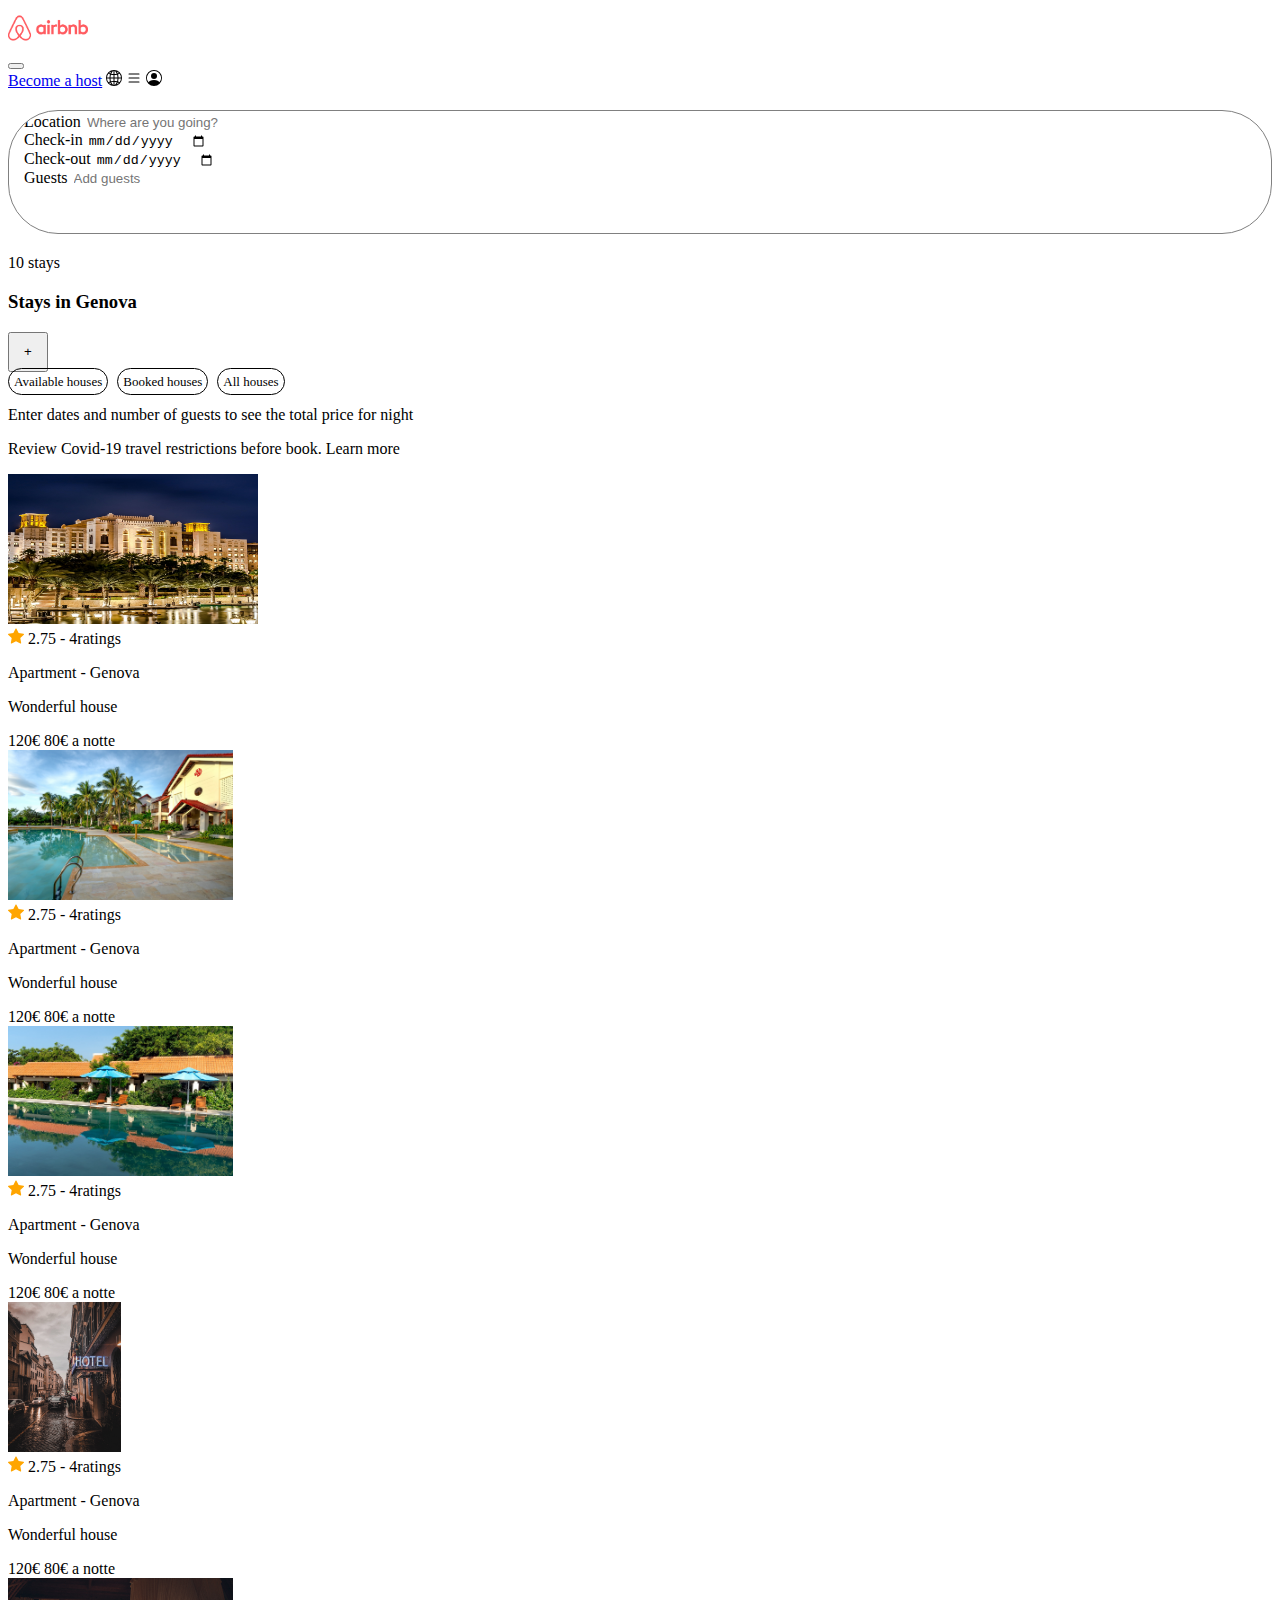
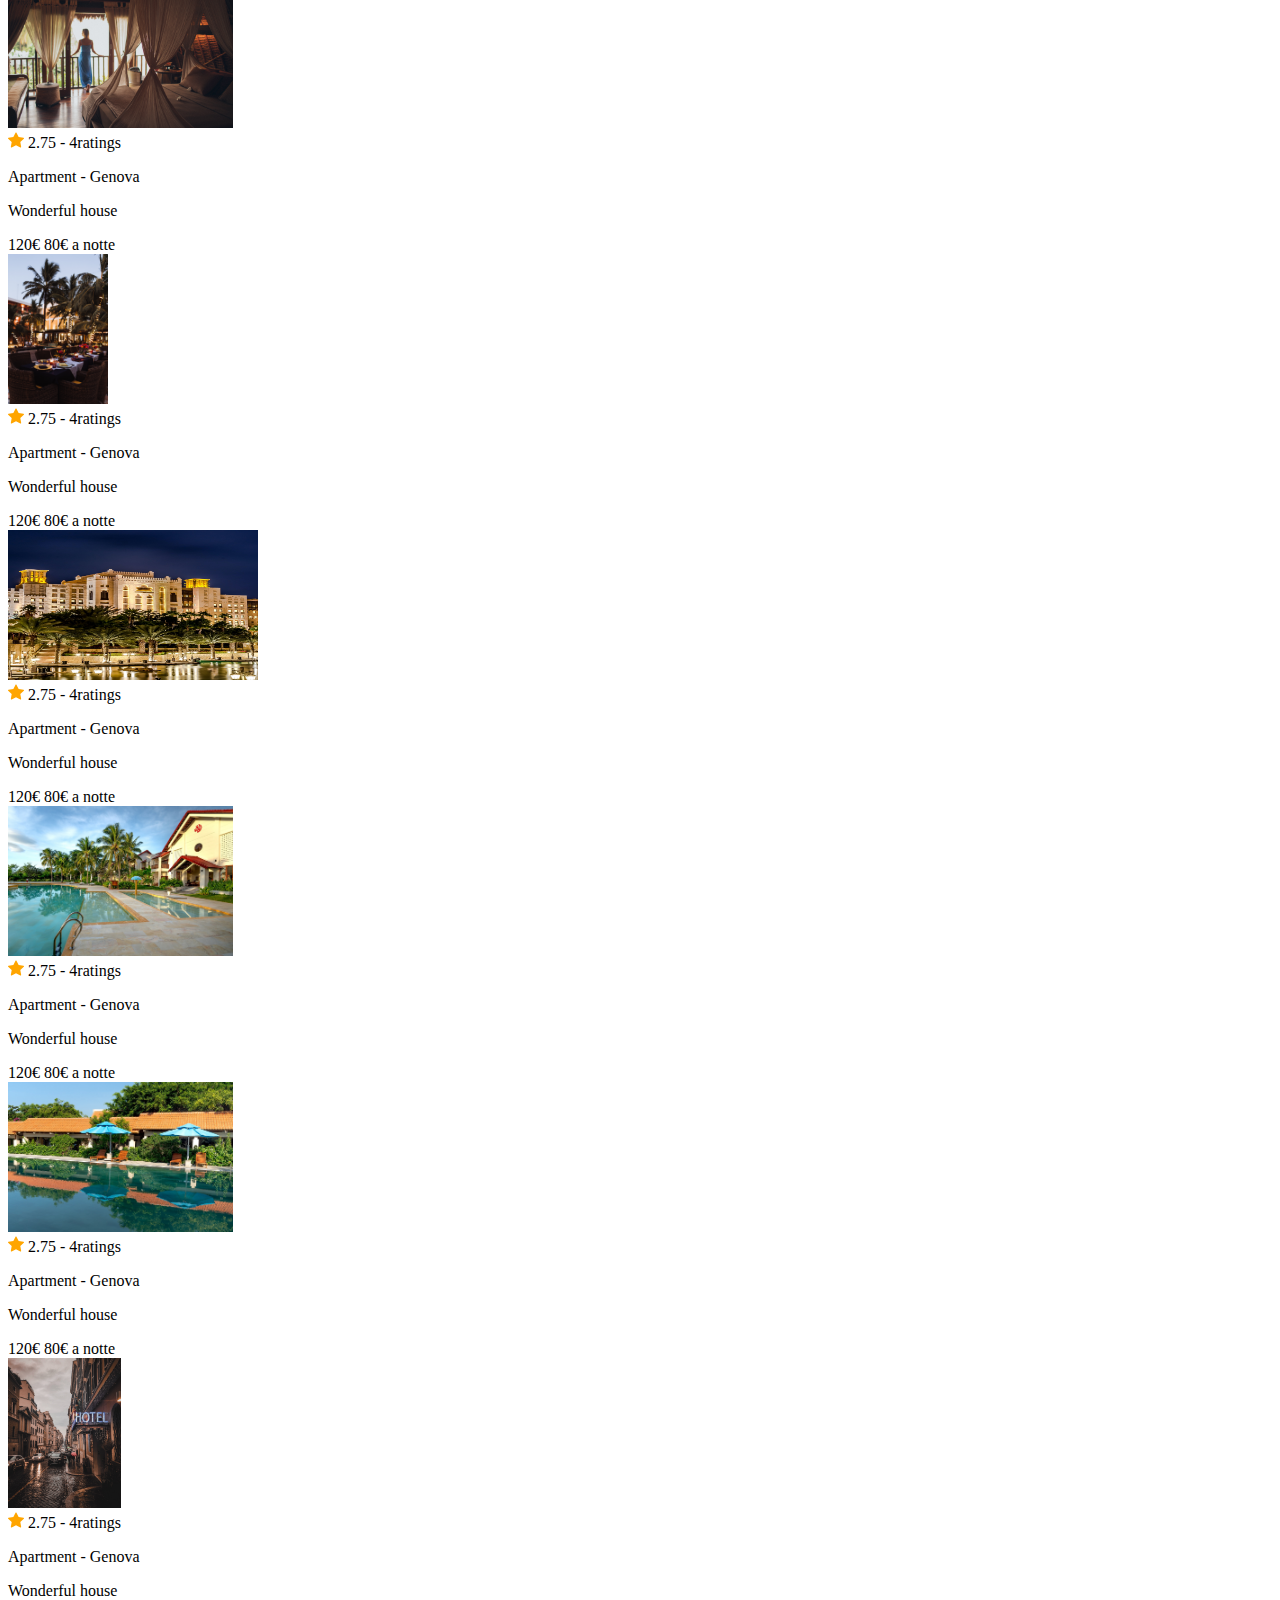
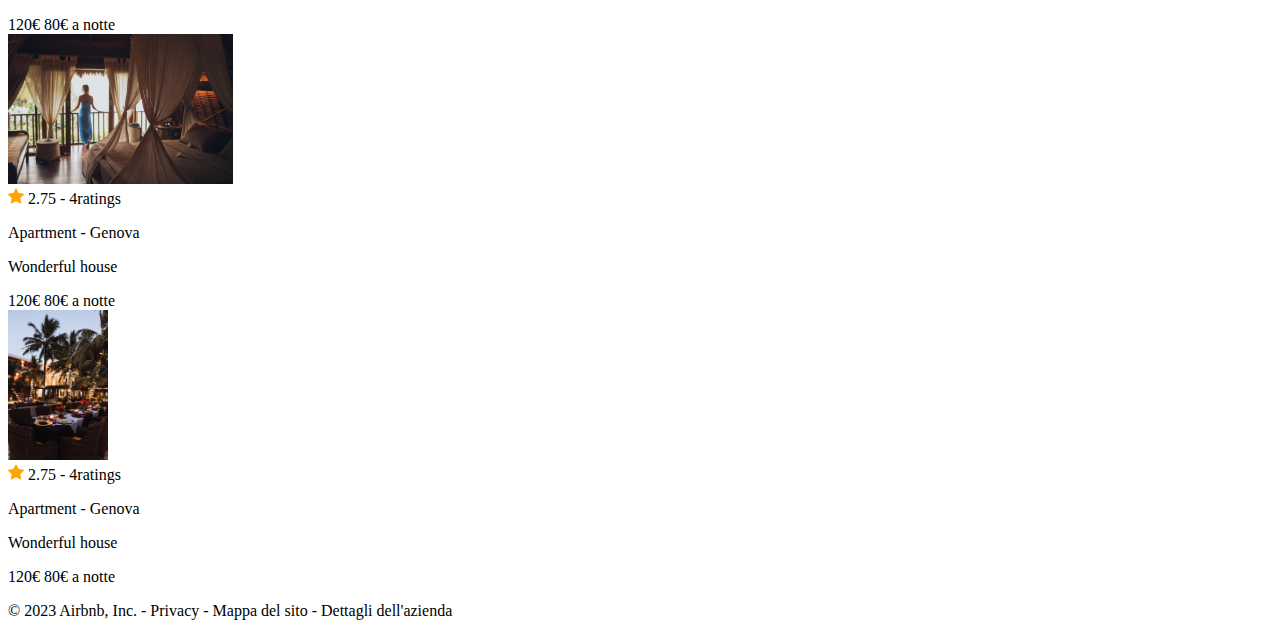
<file: apartmentlist.html>
<!doctype html>
<html lang="en">

<head>
    <meta charset="utf-8">
    <meta name="viewport" content="width=device-width, initial-scale=1">
    <link rel="stylesheet" href="style.css">
    <title>Airbnb Clone</title>
    <link href="https://cdn.jsdelivr.net/npm/bootstrap@5.3.1/dist/css/bootstrap.min.css" rel="stylesheet"
        integrity="sha384-4bw+/aepP/YC94hEpVNVgiZdgIC5+VKNBQNGCHeKRQN+PtmoHDEXuppvnDJzQIu9" crossorigin="anonymous">
</head>

<body class="m-3">
    <header>
        <nav class="navbar navbar-expand-lg">
            <div class="container">
                <div class="flex-grow-1">
                    <a class="navbar-brand" href="index.html">
                        <img src="assets/logo-pink.png" width="80" height="40" class="flex-grow-1" alt="Bootstrap">
                    </a>
                </div>
                <button class="navbar-toggler" type="button" data-bs-toggle="collapse" data-bs-target="#navbarNav" aria-controls="navbarNav" aria-expanded="false" aria-label="Toggle navigation">
                    <span class="navbar-toggler-icon"></span>
                  </button>
                <div class="collapse navbar-collapse justify-content-lg-end" id="navbarNav">
                <div class="d-flex flex-column flex-lg-row align-items-center">
                    <a class="navbar-brand pointer m-2 px-2 py-1 fs-6" href="#"> Become a host</a>
                    <img src="assets/globe2.svg" class="px-2 m-2 py-1 pointer" alt="">
                    <img src="assets/list.svg" class="mx-2 px-2 py-1 pointer" alt="">
                    <img src="assets/person-circle.svg" class="mx-2 px-2 py-1 pointer" alt="">
                </div>
            </div>
            </div>
        </nav>

        <!--sezione ricerca -->
        <div class="container d-flex justify-content-center">
            <div id="search-house" class="d-flex align-items-center justify-content-center flex-wrap">
                <div class="d-flex flex-column">
                    <span>Location</span>
                    <input type="text" name="" id="" placeholder="Where are you going?">
                </div>
                <div id="check-in" class="d-flex flex-column p-1">
                    <span>Check-in</span>
                    <input type="date" name="" id="">
                </div>
                <div id="check-out" class="d-flex flex-column p-1">
                    <span>Check-out</span>
                    <input type="date" name="" id="">
                </div>
                <div id="guests" class="d-flex flex-column p-1">
                    <span>Guests</span>
                    <input type="number" name="" id="" placeholder="Add guests">
                </div>
                <div class="d-flex align-items-center">
                    <img src="assets/search.svg" alt="" class="btn btn-danger rounded-circle mx-2 plus text-center">
                </div>
            </div>
        </div>
    </header>

    <div class="container">
        <section>
            <span class="">10 stays</span>
            <div class="d-flex align-items-center">
                <h3 class="">Stays in Genova</h3>
                <button type="button" class="btn btn-danger rounded-circle mx-2 plus text-center">+</button>
            </div>
        </section>


        <!-- filtri di ricerca house -->
        <section id="filter-houses" class="d-flex flex-column flex-sm-row">
            <input type="radio" name="houses" id="availablehouses">
            <label class="housesfilter" for="availablehouses">Available houses</label>
            <input type="radio" name="houses" id="bookedhouses">
            <label class="housesfilter" for="bookedhouses">Booked houses</label>
            <input type="radio" name="houses" id="allhouses">
            <label class="housesfilter" for="allhouses">All houses</label>
        </section>

        <p class="fs-6">Enter dates and number of guests to see the total price for night</p>
        <p class="fs-6">Review Covid-19 travel restrictions before book. Learn more</p>
    </div>

    <div class="container my-5">
        <div class="row flex-nowrap overflow-auto p-4">
            <div class="col-6 col-md-4 col-lg-3 col-xl-2">
                <div class="card" onclick="window.open('singleapartment.html', '_self');">
                    <img src="assets/hotel1.jpg" class="card-img-top object-fit-cover" height="150" width="250"
                        alt="...">
                    <div class="d-flex p-1">
                        <img src="assets/star-fill.svg" class="p-1" alt="">
                        <span>2.75 - 4ratings</span>
                    </div>
                    <div class="card-body">
                        <p class="card-text">Apartment - Genova</p>
                        <p>Wonderful house</p>
                        <span class="text-decoration-line-through">120€</span>
                        <span>80€ a notte</span>
                    </div>
                </div>
            </div>
            <div class="col-6 col-md-4 col-lg-3 col-xl-2">
                <div class="card" onclick="window.open('singleapartment.html', '_self');">
                    <img src="assets/hotel2.jpg" class="card-img-top object-fit-cover" height="150" alt="...">
                    <div class="d-flex p-1">
                        <img src="assets/star-fill.svg" class="p-1" alt="">
                        <span>2.75 - 4ratings</span>
                    </div>
                    <div class="card-body">
                        <p class="card-text">Apartment - Genova</p>
                        <p>Wonderful house</p>
                        <span class="text-decoration-line-through">120€</span>
                        <span>80€ a notte</span>
                    </div>
                </div>
            </div>
            <div class="col-6 col-md-4 col-lg-3 col-xl-2">
                <div class="card" onclick="window.open('singleapartment.html', '_self');">
                    <img src="assets/hotel3.jpg" class="card-img-top" height="150" alt="...">
                    <div class="d-flex p-1">
                        <img src="assets/star-fill.svg" class="p-1" alt="">
                        <span>2.75 - 4ratings</span>
                    </div>
                    <div class="card-body">
                        <p class="card-text">Apartment - Genova</p>
                        <p>Wonderful house</p>
                        <span class="text-decoration-line-through">120€</span>
                        <span>80€ a notte</span>
                    </div>
                </div>
            </div>
            <div class="col-6 col-md-4 col-lg-3 col-xl-2">
                <div class="card" onclick="window.open('singleapartment.html', '_self');">
                    <img src="assets/hotel4.jpg" class="card-img-top object-fit-cover" height="150" alt="...">
                    <div class="d-flex p-1">
                        <img src="assets/star-fill.svg" class="p-1" alt="">
                        <span>2.75 - 4ratings</span>
                    </div>

                    <div class="card-body">
                        <p class="card-text">Apartment - Genova</p>
                        <p>Wonderful house</p>
                        <span class="text-decoration-line-through">120€</span>
                        <span>80€ a notte</span>
                    </div>
                </div>
            </div>
            <div class="col-6 col-md-4 col-lg-3 col-xl-2">
                <div class="card" onclick="window.open('singleapartment.html', '_self');">
                    <img src="assets/hotel5.jpg" class="card-img-top object-fit-cover" height="150" alt="...">
                    <div class="d-flex p-1">
                        <img src="assets/star-fill.svg" class="p-1" alt="">
                        <span>2.75 - 4ratings</span>
                    </div>

                    <div class="card-body">
                        <p class="card-text">Apartment - Genova</p>
                        <p>Wonderful house</p>
                        <span class="text-decoration-line-through">120€</span>
                        <span>80€ a notte</span>
                    </div>
                </div>
            </div>
            <div class="col-6 col-md-4 col-lg-3 col-xl-2">
                <div class="card" onclick="window.open('singleapartment.html', '_self');">
                    <img src="assets/hotel6.jpg" class="card-img-top object-fit-cover" height="150" alt="...">
                    <div class="d-flex p-1">
                        <img src="assets/star-fill.svg" class="p-1" alt="">
                        <span>2.75 - 4ratings</span>
                    </div>

                    <div class="card-body">
                        <p class="card-text">Apartment - Genova</p>
                        <p>Wonderful house</p>
                        <span class="text-decoration-line-through">120€</span>
                        <span>80€ a notte</span>
                    </div>
                </div>
            </div>
        </div>
    </div>

    <div class="container my-5">
        <div class="row flex-nowrap overflow-auto p-4">
            <div class="col-6 col-md-4 col-lg-3 col-xl-2">
                <div class="card" onclick="window.open('singleapartment.html', '_self');">
                    <img src="assets/hotel1.jpg" class="card-img-top object-fit-cover" height="150" width="250"
                        alt="...">
                    <div class="d-flex p-1">
                        <img src="assets/star-fill.svg" class="p-1" alt="">
                        <span>2.75 - 4ratings</span>
                    </div>


                    <div class="card-body">
                        <p class="card-text">Apartment - Genova</p>
                        <p>Wonderful house</p>
                        <span class="text-decoration-line-through">120€</span>
                        <span>80€ a notte</span>
                    </div>
                </div>
            </div>
            <div class="col-6 col-md-4 col-lg-3 col-xl-2">
                <div class="card" onclick="window.open('singleapartment.html', '_self');">
                    <img src="assets/hotel2.jpg" class="card-img-top object-fit-cover" height="150" alt="...">
                    <div class="d-flex p-1">
                        <img src="assets/star-fill.svg" class="p-1" alt="">
                        <span>2.75 - 4ratings</span>
                    </div>

                    <div class="card-body">
                        <p class="card-text">Apartment - Genova</p>
                        <p>Wonderful house</p>
                        <span class="text-decoration-line-through">120€</span>
                        <span>80€ a notte</span>
                    </div>
                </div>
            </div>
            <div class="col-6 col-md-4 col-lg-3 col-xl-2">
                <div class="card" onclick="window.open('singleapartment.html', '_self');">
                    <img src="assets/hotel3.jpg" class="card-img-top" height="150" alt="...">
                    <div class="d-flex p-1">
                        <img src="assets/star-fill.svg" class="p-1" alt="">
                        <span>2.75 - 4ratings</span>
                    </div>

                    <div class="card-body">
                        <p class="card-text">Apartment - Genova</p>
                        <p>Wonderful house</p>
                        <span class="text-decoration-line-through">120€</span>
                        <span>80€ a notte</span>
                    </div>
                </div>
            </div>
            <div class="col-6 col-md-4 col-lg-3 col-xl-2">
                <div class="card" onclick="window.open('singleapartment.html', '_self');">
                    <img src="assets/hotel4.jpg" class="card-img-top object-fit-cover" height="150" alt="...">
                    <div class="d-flex p-1">
                        <img src="assets/star-fill.svg" class="p-1" alt="">
                        <span>2.75 - 4ratings</span>
                    </div>

                    <div class="card-body">
                        <p class="card-text">Apartment - Genova</p>
                        <p>Wonderful house</p>
                        <span class="text-decoration-line-through">120€</span>
                        <span>80€ a notte</span>
                    </div>
                </div>
            </div>
            <div class="col-6 col-md-4 col-lg-3 col-xl-2">
                <div class="card" onclick="window.open('singleapartment.html', '_self');">
                    <img src="assets/hotel5.jpg" class="card-img-top object-fit-cover" height="150" alt="...">
                    <div class="d-flex p-1">
                        <img src="assets/star-fill.svg" class="p-1" alt="">
                        <span>2.75 - 4ratings</span>
                    </div>

                    <div class="card-body">
                        <p class="card-text">Apartment - Genova</p>
                        <p>Wonderful house</p>
                        <span class="text-decoration-line-through">120€</span>
                        <span>80€ a notte</span>
                    </div>
                </div>
            </div>
            <div class="col-6 col-md-4 col-lg-3 col-xl-2">
                <div class="card" onclick="window.open('singleapartment.html', '_self');">
                    <img src="assets/hotel6.jpg" class="card-img-top object-fit-cover" height="150" alt="...">
                    <div class="d-flex p-1">
                        <img src="assets/star-fill.svg" class="p-1" alt="">
                        <span>2.75 - 4ratings</span>
                    </div>

                    <div class="card-body">
                        <p class="card-text">Apartment - Genova</p>
                        <p>Wonderful house</p>
                        <span class="text-decoration-line-through">120€</span>
                        <span>80€ a notte</span>
                    </div>
                </div>
            </div>
        </div>
    </div>

    <footer class="d-flex justify-content-center">
        <p>© 2023 Airbnb, Inc. - Privacy - Mappa del sito - Dettagli dell'azienda</p>
    </footer>

    <script src="https://cdn.jsdelivr.net/npm/bootstrap@5.3.1/dist/js/bootstrap.bundle.min.js"
        integrity="sha384-HwwvtgBNo3bZJJLYd8oVXjrBZt8cqVSpeBNS5n7C8IVInixGAoxmnlMuBnhbgrkm"
        crossorigin="anonymous"></script>
</body>

</html>
</file>
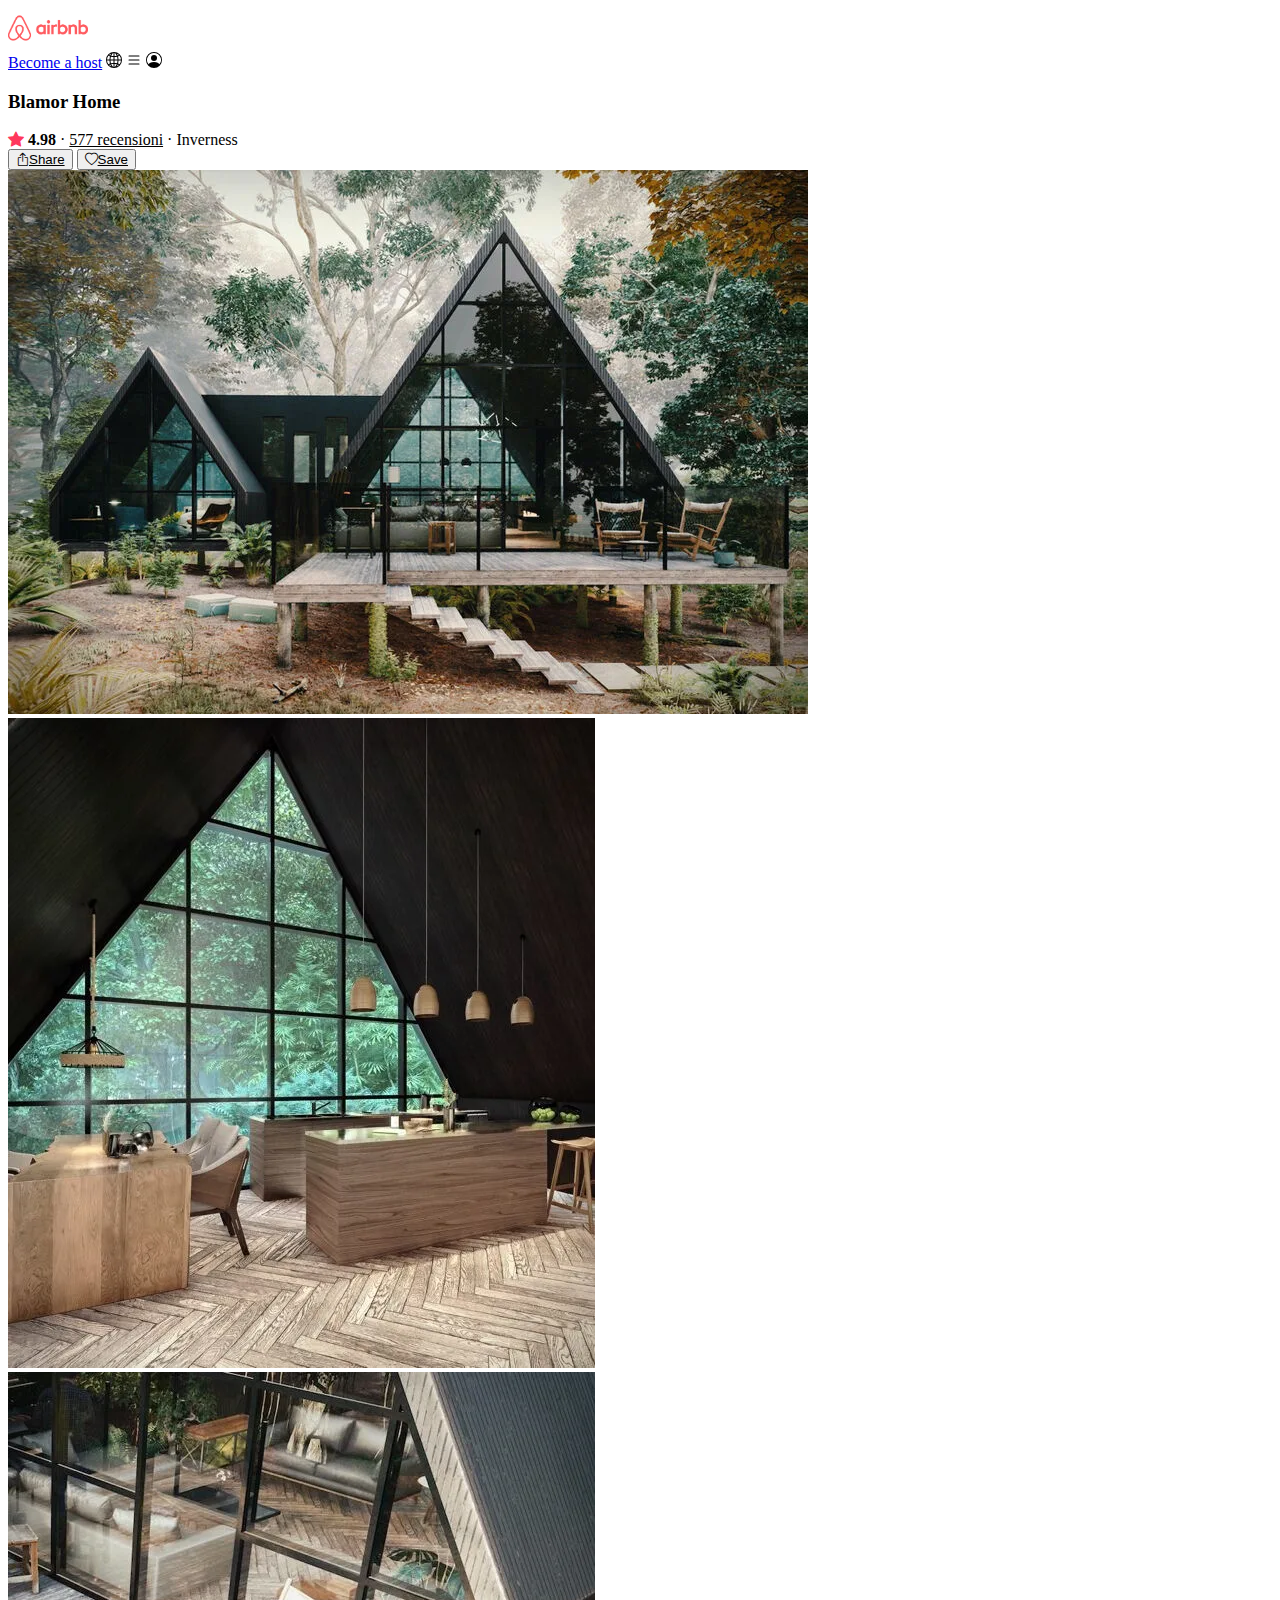
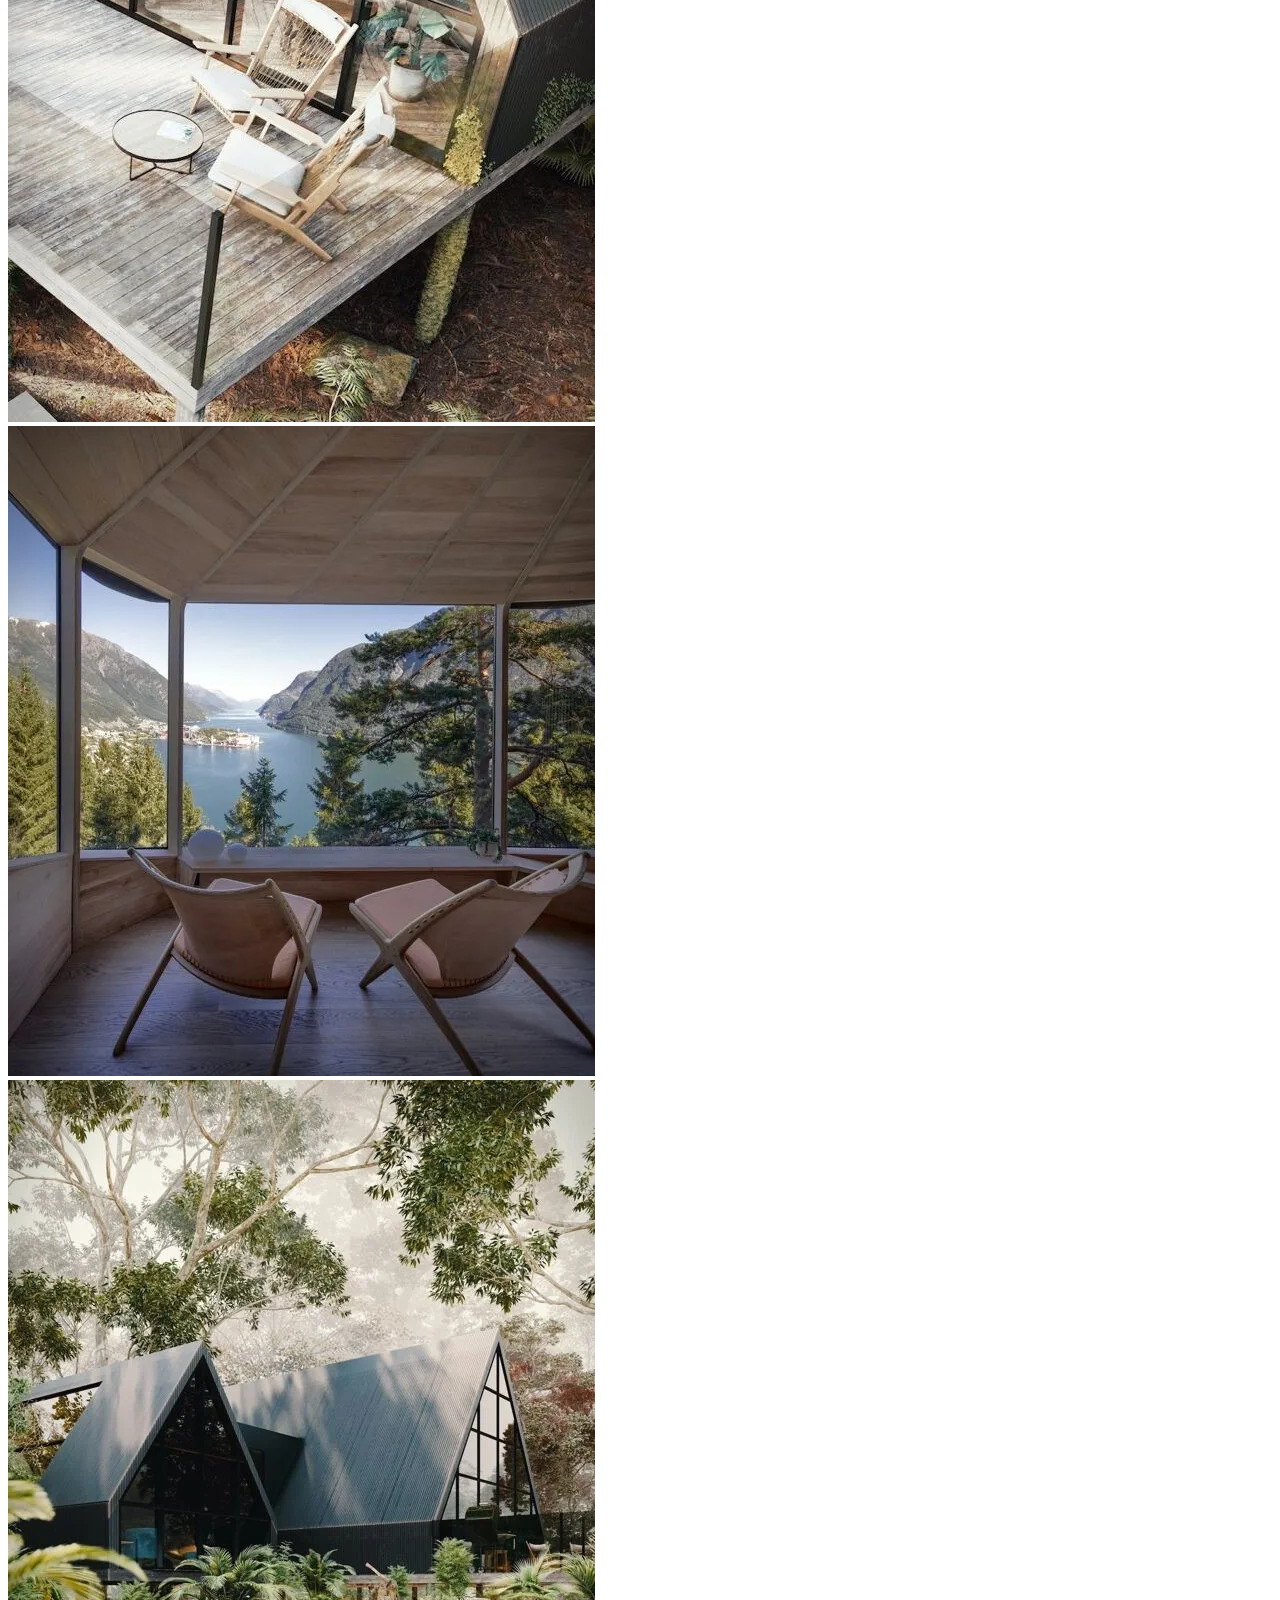
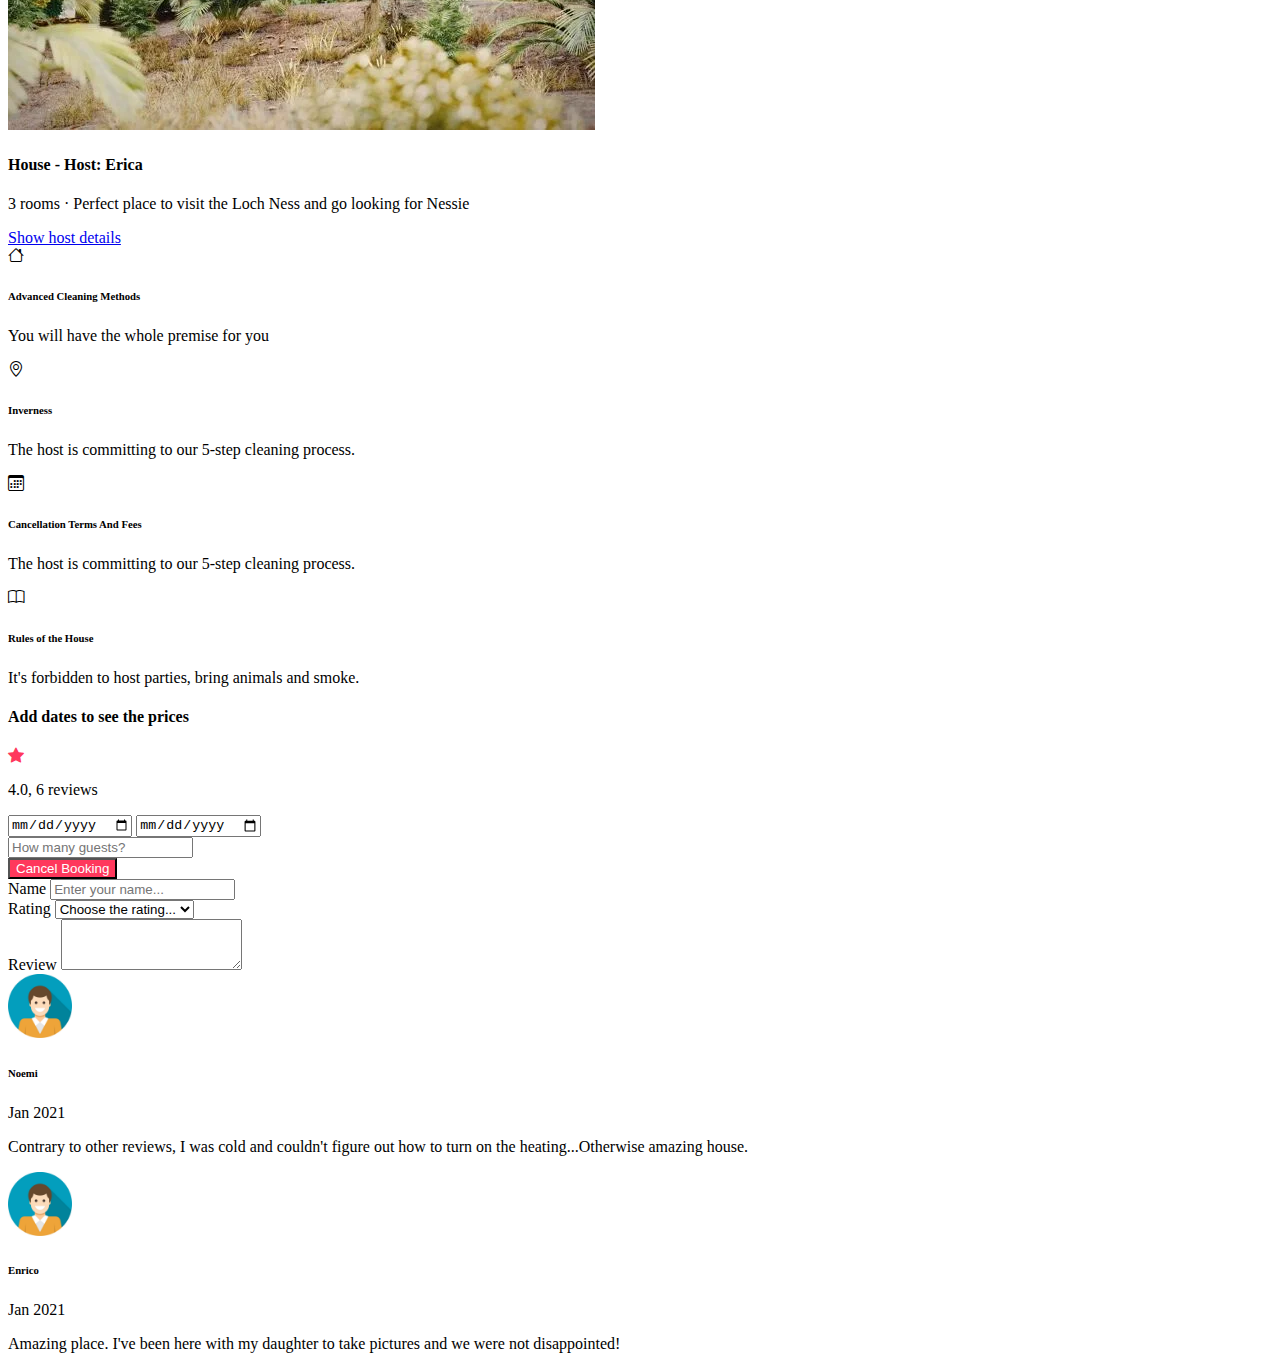
<file: singleapartment.html>
<!doctype html>
<html lang="en">
  <head>
    <meta charset="utf-8">
    <meta name="viewport" content="width=device-width, initial-scale=1">
    <title>Bootstrap demo</title>
    <link href="https://cdn.jsdelivr.net/npm/bootstrap@5.3.1/dist/css/bootstrap.min.css" rel="stylesheet" integrity="sha384-4bw+/aepP/YC94hEpVNVgiZdgIC5+VKNBQNGCHeKRQN+PtmoHDEXuppvnDJzQIu9" crossorigin="anonymous">
    <link rel="stylesheet" href="https://cdn.jsdelivr.net/npm/bootstrap-icons@1.5.0/font/bootstrap-icons.css">
    
  </head>
    <header>
        <nav class="navbar">
            <div class="container">
                <div>
                    <a class="navbar-brand" href="index.html">
                        <img src="assets/logo-pink.png" width="80" height="40" class="flex-grow-1" alt="Bootstrap">
                    </a>
                </div>
                <div class="d-flex align-items-center">
                    <a class="navbar-brand pointer m-2 px-2 py-1 fs-6" href="#"> Become a host</a>
                    <img src="assets/globe2.svg" class="px-2 m-2 py-1 pointer" alt="">
                    <img src="assets/list.svg" class="mx-2 px-2 py-1 pointer" alt="">
                    <img src="assets/person-circle.svg" class="mx-2 px-2 py-1 pointer" alt="">
                </div>
            </div>
        </nav>

    </header>
  <body class="px-3 px-md-3 px-lg-5 mx-5">
  
    <div class="row d-flex justify-content-between align-items-end pt-3">
        <div class="col-12 col-md-10 col-lg-10">
           <h3 class="fw-semibold">Blamor Home</h3>
            <i class="bi bi-star-fill" style="color: #FF385C;"></i> <b>4.98</b> · <span class=""><u>577 recensioni</u></span> · <span>Inverness</span>
        </div>
        <div class="col-12 col-md-2 col-lg-2 d-flex ">
            <button class="btn"><i class="bi bi-box-arrow-up me-2"></i><u>Share</u></button>
            <button class="btn"><i class="bi bi-heart me-2"></i><u>Save</u></button>
        </div>
    </div>

<!-- GRIGLIA IMMAGINI -->

        <div class="row rounded-4 overflow-hidden g-0 my-5 ">
            <!-- SINISTRA -->
            <div class="col-12 col-md-6 col-lg-6 pe-lg-2 pb-lg-0 pb-2 object-fit-cover">
                <img class="img-fluid h-100 object-fit-cover" src="assets/1.webp">
            </div>
            <!-- DESTRA -->
            <div class="col-12 col-md-6 col-lg-6 d-flex d-grid gap-2 flex-wrap object-fit-cover">
                <div class="row g-2 d-flex">
                    <div class="col-6 col-md-6 col-lg-6">
                        <img class="img-fluid" src="assets/2.webp">
                    </div>
                    <div class="col-6 col-md-6 col-lg-6">
                        <img class="img-fluid" src="assets/3.webp">
                    </div>
                </div>
                <div class="row g-2 d-flex">
                    <div class="col-6 col-md-6 col-lg-6">
                        <img class="img-fluid" src="assets/4.webp">
                    </div>
                    <div class="col-6 col-md-6 col-lg-6">
                        <img class="img-fluid" src="assets/5.webp">
                    </div>
                </div>
            </div>  
            
        </div>

    <div class="row">
<!-- COLONNA SX -->

        <div class="col-12 col-md-12 col-lg-8">
            <div class="row">
                <h4>House - Host: Erica</h4>
                <p class="mb-0">3 rooms · Perfect place to visit the Loch Ness and go looking for Nessie</p>
                <a href="#" class="link-secondary fw-bold">Show host details</a>
            </div>

        <div class="container my-5">
            <div class="d-flex my-lg-4">
                <i class="bi bi-house fs-2 me-4"></i>
                <div class="">
                <h6>Advanced Cleaning Methods</h6>
                <p>You will have the whole premise for you</p>
                </div>
            </div>
    
            <div class="d-flex my-lg-4">
                <i class="bi bi-geo-alt fs-2 me-4"></i>
                <div class="">
                    <h6>Inverness</h6>
                    <p>The host is committing to our 5-step cleaning process.</p>
                </div>
            </div>
            <div class="d-flex my-lg-4">
                <i class="bi bi-calendar3 fs-2 me-4"></i>
                <div class="">
                    <h6>Cancellation Terms And Fees</h6>
                    <p>The host is committing to our 5-step cleaning process.</p>
                </div>
            </div>
            <div class="d-flex my-lg-4">
                <i class="bi bi-book fs-2 me-4"></i>
                <div class="">
                    <h6>Rules of the House</h6>
                    <p>It's forbidden to host parties, bring animals and smoke.</p>
                </p>
            </div>
        </div>
    </div>

    
</div>
<!-- COLONNA DX -->

<div class="col-12 col-md-12 col-lg-4 rounded-4 bg-white shadow p-4 mb-5 bg-body rounded h-50">
    <div class="row align-items-center">
        <div class="d-flex justify-content-between  mb-2">
            <h4 class="">Add dates to see the prices</h4>
            <div class="d-flex align-items-center">
                <i class="bi bi-star-fill me-2" style="color: #FF385C;"></i><p class="m-0">4.0, 6 reviews</p>
            </div>
        </div>
    </div>
    <div>
        <div class="form-group mb-3">
            
            <div class="input-group mb-2 ">
                <input type="date" aria-label="First name" class="form-control col-6">
                <input type="date" aria-label="Last name" class="form-control col-6">
            </div>
            <input type="text" aria-label="Last name" class="form-control col-6 mb-2" placeholder="How many guests?">

        </div>
        <button class="btn w-100" type="submit" style="background-color: #FF385C; color:white;">Cancel Booking</button>
    </div>
    </div>
    
    

</div>
<!-- FORM DI CONTATTO -->


<div class="row">

    <div class="row">
        <div class="col">
            <label for="form-name-1" class="form-label">Name</label>
            <input type="email" class="form-control" id="form-name-1" placeholder="Enter your name...">
        </div>
        <div class="col">
            <label for="form-select-2" class="form-label">Rating</label>
            <select class="form-select" id="form-select-2" aria-label="Default select example" placeholder="Choose your rating...">
                <option selected>Choose the rating...</option>
                <option value="1">⭑</option>
                <option value="2">⭑⭑</option>
                <option value="3">⭑⭑⭑</option>
                <option value="4">⭑⭑⭑⭑</option>
                <option value="5">⭑⭑⭑⭑⭑</option>
              </select>
        </div>
        <div>
            <label for="exampleFormControlTextarea1" class="form-label">Review</label>
            <textarea class="form-control" id="exampleFormControlTextarea1" rows="3"></textarea>
        </div>
        
      </div>
</div>

<!-- SEZIONE COMMENTI -->

<div class="row d-flex">
    
        <div class="col-12 col-md-6 col-lg-6 p-5">
            <div class="d-flex align-items-center align-content-center">
                <div class="sx me-3">
                    <img src="assets/propic.png" style="height: 64px;">
                </div>
                <div class="dx ">
                    <h6 class="fw-bold">Noemi</h6>
                    <p class="fw-normal m-0">Jan 2021</p>
                </div>
            </div>
            <div class="text mt-2">
                <p>Contrary to other reviews, I was cold and couldn't figure out how to turn on the heating...Otherwise amazing house.</p>
            </div>
        </div>
    
    
        <div class="col-5 col-md-6 col-lg-6 p-5">
            <div class="d-flex align-items-center align-content-center">
                <div class="sx me-3">
                    <img src="assets/propic.png" style="height: 64px;">
                </div>
                <div class="dx ">
                    <h6 class="fw-bold">Enrico</h6>
                    <p class="fw-normal m-0">Jan 2021</p>
                </div>
            </div>
            <div class="text mt-2">
                <p>Amazing place. I've been here with my daughter to take pictures and we were not disappointed!</p>
            </div>
        </div>
    
</div>

    <script src="https://cdn.jsdelivr.net/npm/bootstrap@5.3.1/dist/js/bootstrap.bundle.min.js" integrity="sha384-HwwvtgBNo3bZJJLYd8oVXjrBZt8cqVSpeBNS5n7C8IVInixGAoxmnlMuBnhbgrkm" crossorigin="anonymous"></script>
  </body>
</html>
</file>
<file: style.css>
.plus {
    width: 40px;
    height: 40px;
}

#search-house{
    border: 1px solid grey;
    border-radius: 50px;
    width: auto;
    padding: 2px 15px;
    margin: 20px 0;
    overflow: hidden;
}

#search-house input{
    border: none;
}

#search-house input:focus{
    outline: none;
}

.housesfilter {
    border: 1px solid black;
    border-radius: 50px;
    padding: 5px;
    margin: 5px 5px 5px 0;
    font-size: small;
    width: fit-content;
}

.housesfilter:hover{
    background-color: gainsboro;
}

input[type="radio"] {
    display: none;
}

input[type="radio"]:checked +.housesfilter{
    background-color: gainsboro;
}

.pointer{
    cursor: pointer;
}

.pointer:hover{
    background-color: gainsboro;
    border-radius: 20px;
}

.card:hover{
    box-shadow: 0px 0px 15px 10px rgba(0,0,0,0.1);
    transform: scale(1.1);
    z-index: 5;
}

.card{
    cursor: pointer;
    transition: transform 1s linear;
}
</file>
